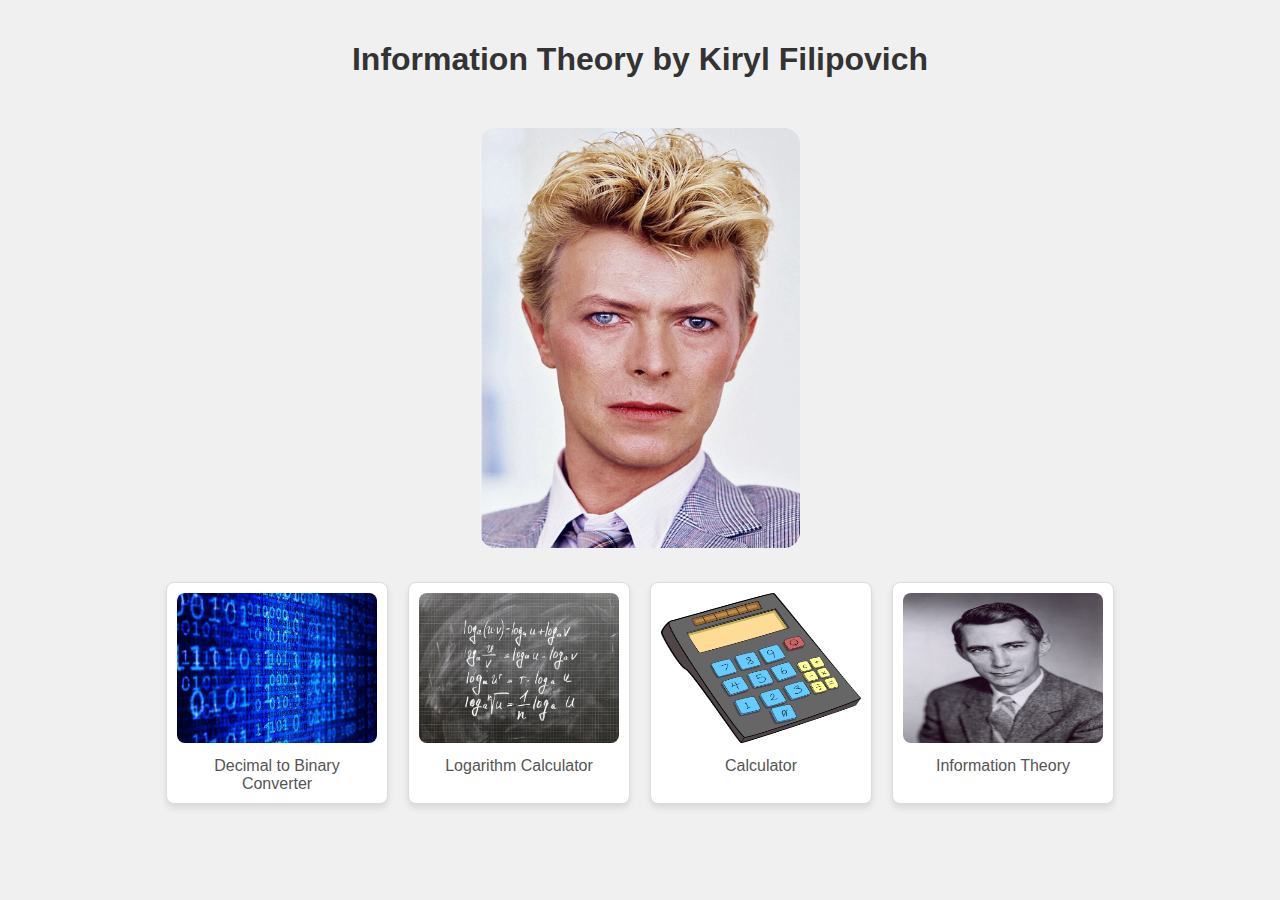
<file: index.html>
<!DOCTYPE html>
<html lang="en">
<head>
    <meta charset="UTF-8">
    <meta name="viewport" content="width=device-width, initial-scale=1.0">
    <title>Information Theory by Kiryl Filipovich</title>
    <link rel="stylesheet" href="styles.css">
</head>
<body>
    <h1>Information Theory by Kiryl Filipovich</h1>
    <div class="main_picture">
        <img src="Screenshot from 2024-06-28 13-11-11.png" width="320px" height="420px" style="margin: 30px; border-radius: 16px;"/>
    </div>
    <div class="container">
        <div class="item" onclick="openLink('decimal-to-binary.html')">
            <img src="digitization-5180477_1280.jpg" width="150" height="150" alt="Decimal to Binary Converter">
            <p>Decimal to Binary Converter</p>
        </div>
        <div class="item" onclick="openLink('logarithm-calculator.html')">
            <img src="logarithm-1544756_1280.jpg" width="150" height="150" alt="Logarithm Calculator">
            <p>Logarithm Calculator</p>
        </div>
        <div class="item" onclick="openLink('calculator.html')">
            <img width="150" height="150" src="school-1555910_1280.png" alt="Calculator">
            <p>Calculator</p>
        </div>
        <div class="item" onclick="openLink('information-theory.html')">
            <img src="shannon.jpg" width="150" height="150" alt="Information Theory">
            <p>Information Theory</p>
        </div>
    </div>
    <script src="script.js"></script>
</body>
</html>
</file>
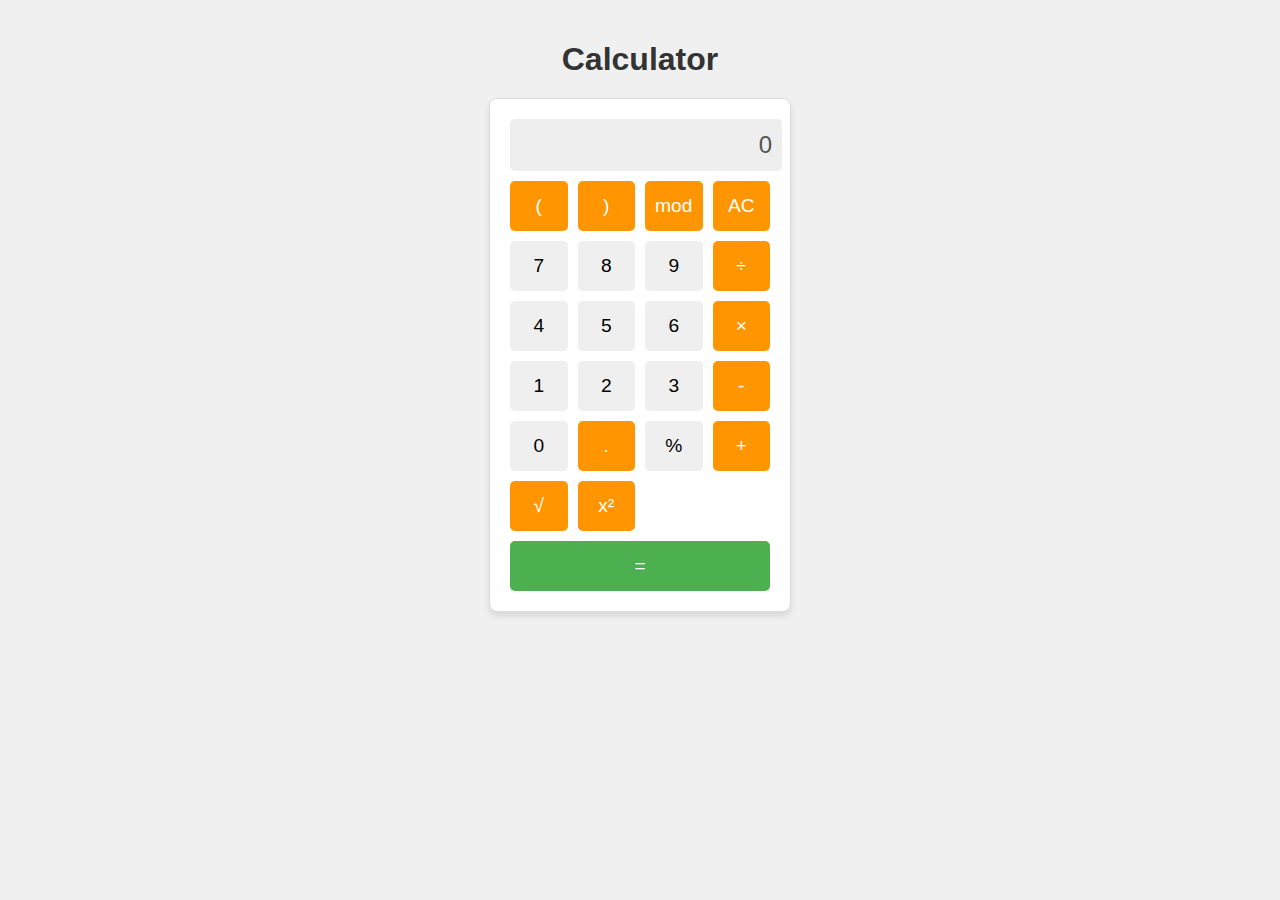
<file: calculator.html>
<!DOCTYPE html>
<html lang="en">
<head>
    <meta charset="UTF-8">
    <meta name="viewport" content="width=device-width, initial-scale=1.0">
    <title>Advanced Calculator</title>
    <link rel="stylesheet" href="calculator-styles.css">
</head>
<body>
    <h1>Calculator</h1>
    <div class="calculator-container">
        <input type="text" class="calculator-screen" value="" disabled />
        <div class="calculator-keys">
            <button type="button" class="operator" value="(">(</button>
            <button type="button" class="operator" value=")">)</button>
            <button type="button" class="operator" value="mod">mod</button>
            <button type="button" class="operator" value="AC">AC</button>
            <button type="button" value="7">7</button>
            <button type="button" value="8">8</button>
            <button type="button" value="9">9</button>
            <button type="button" class="operator" value="/">&divide;</button>
            <button type="button" value="4">4</button>
            <button type="button" value="5">5</button>
            <button type="button" value="6">6</button>
            <button type="button" class="operator" value="*">&times;</button>
            <button type="button" value="1">1</button>
            <button type="button" value="2">2</button>
            <button type="button" value="3">3</button>
            <button type="button" class="operator" value="-">-</button>
            <button type="button" value="0">0</button>
            <button type="button" class="decimal" value=".">.</button>
            <button type="button" value="%">%</button>
            <button type="button" class="operator" value="+">+</button>
            <button type="button" class="operator" value="sqrt">&radic;</button>
            <button type="button" class="operator" value="^2">x²</button>
            <button type="button" class="equal-sign" value="=">=</button>
        </div>
    </div>
    <script src="calculator.js"></script>
</body>
</html>
</file>
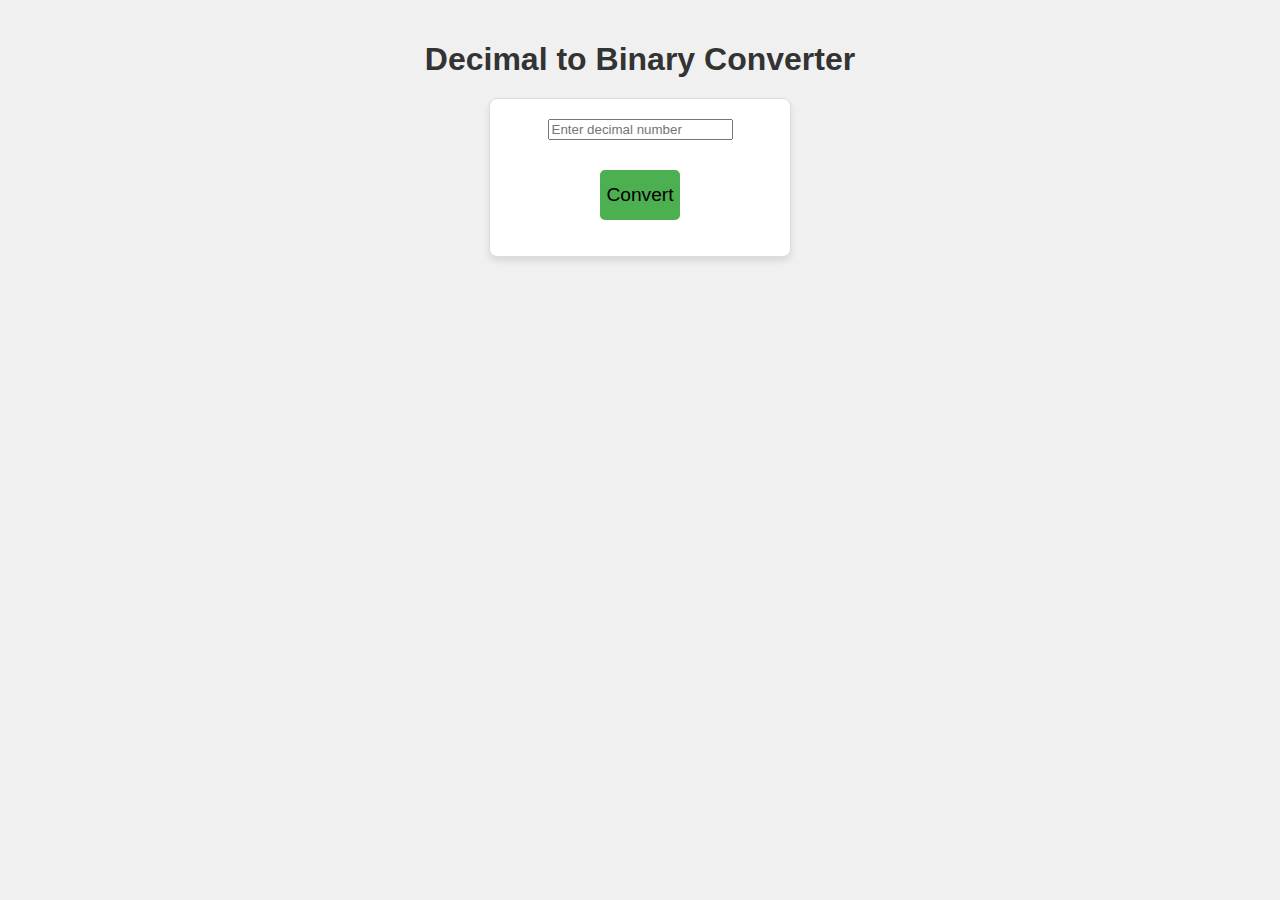
<file: decimal-to-binary.html>
<!DOCTYPE html>
<html lang="en">
<head>
    <meta charset="UTF-8">
    <meta name="viewport" content="width=device-width, initial-scale=1.0">
    <title>Decimal to Binary Converter</title>
    <link rel="stylesheet" href="calculator-styles.css">
</head>
<body>
    <h1>Decimal to Binary Converter</h1>
    <div class="calculator-container">
        <input type="number" id="decimal" placeholder="Enter decimal number">
        <button onclick="convertToBinary()" style="margin-top: 30px;  background-color: #4CAF50;">Convert</button>
        <p id="result"></p>
    </div>
    <script>
        function convertToBinary() {
            const decimal = document.getElementById('decimal').value;
            const binary = parseInt(decimal, 10).toString(2);
            document.getElementById('result').innerText = `Binary: ${binary}`;
        }
    </script>
</body>
</html>
</file>
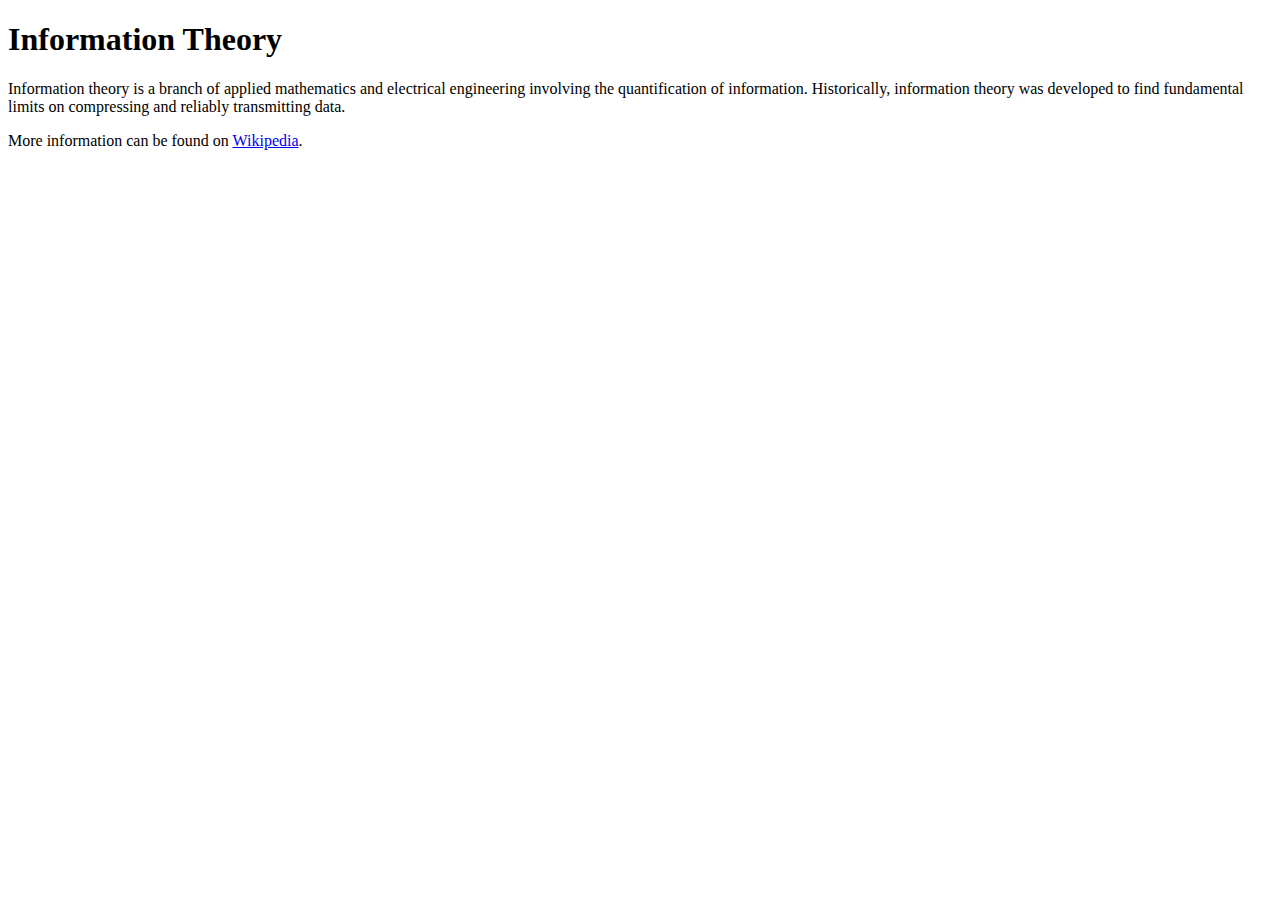
<file: information-theory.html>
<!DOCTYPE html>
<html lang="en">
<head>
    <meta charset="UTF-8">
    <meta name="viewport" content="width=device-width, initial-scale=1.0">
    <title>Information Theory</title>
</head>
<body>
    <h1>Information Theory</h1>
    <p>Information theory is a branch of applied mathematics and electrical engineering involving the quantification of information. Historically, information theory was developed to find fundamental limits on compressing and reliably transmitting data.</p>
    <p>More information can be found on <a href="https://en.wikipedia.org/wiki/Information_theory" target="_blank">Wikipedia</a>.</p>
</body>
</html>
</file>
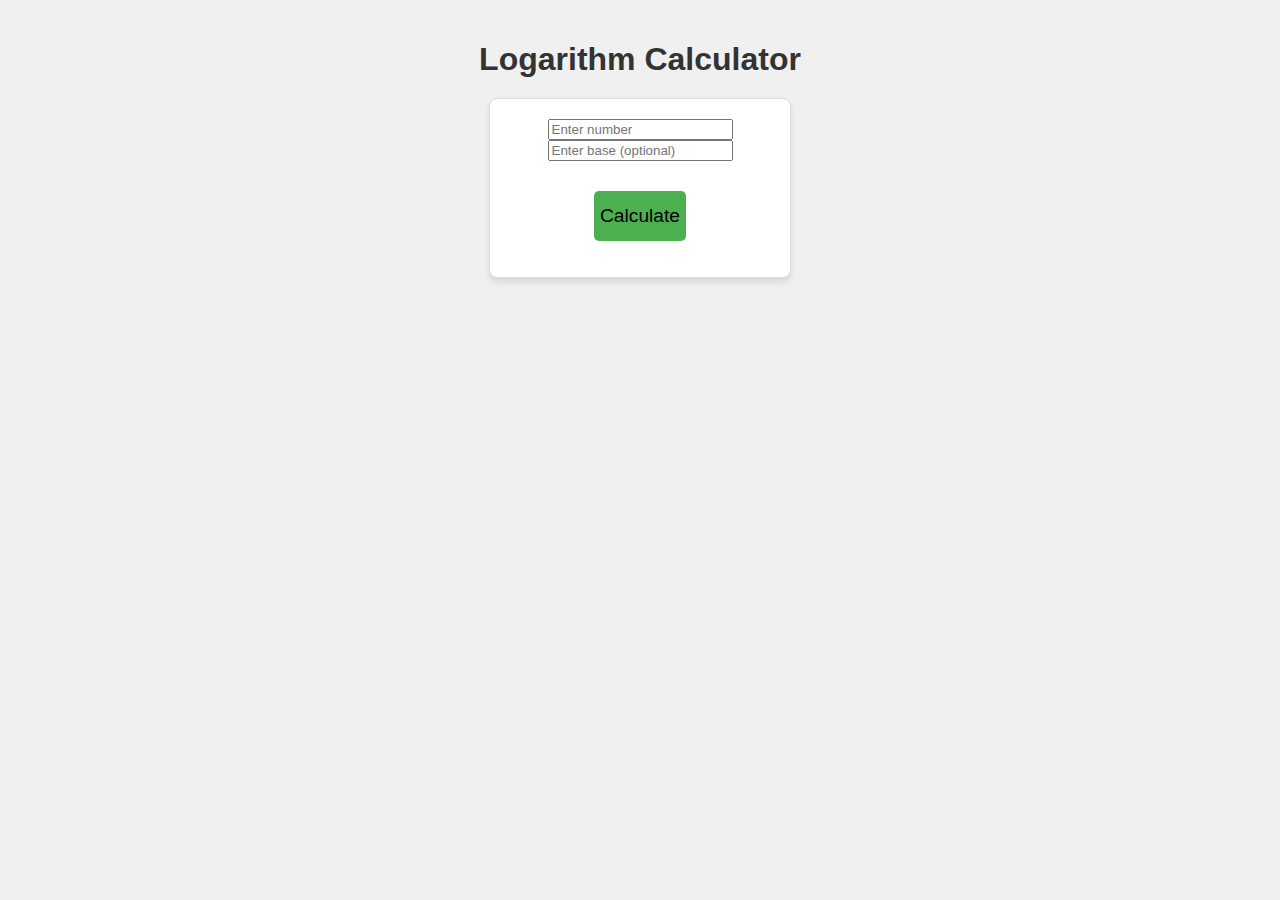
<file: logarithm-calculator.html>
<!DOCTYPE html>
<html lang="en">
<head>
    <meta charset="UTF-8">
    <meta name="viewport" content="width=device-width, initial-scale=1.0">
    <title>Logarithm Calculator</title>
    <link rel="stylesheet" href="calculator-styles.css">
</head>
<body>
    <h1>Logarithm Calculator</h1>
    <div class="calculator-container">
        <input type="number" id="number" placeholder="Enter number">
        <input type="number" id="base" placeholder="Enter base (optional)">
        <button onclick="calculateLog()" style="margin-top: 30px;  background-color: #4CAF50">Calculate</button>
        <p id="result"></p>
    </div>
    <script>
        function calculateLog() {
            const number = document.getElementById('number').value;
            const base = document.getElementById('base').value || 10;
            const result = Math.log(number) / Math.log(base);
            document.getElementById('result').innerText = `Logarithm: ${result}`;
        }
    </script>
</body>
</html>
</file>
<file: styles.css>
body {
    font-family: Arial, sans-serif;
    text-align: center;
    background-color: #f0f0f0;
    margin: 0;
    padding: 20px;
}

h1 {
    color: #333;
    margin-bottom: 20px;
}

.container {
    display: flex;
    justify-content: center;
    gap: 20px;
    flex-wrap: wrap;
}

.item {
    background-color: #fff;
    border: 1px solid #ddd;
    border-radius: 8px;
    padding: 10px;
    transition: transform 0.2s;
    cursor: pointer;
    width: 200px;
    box-shadow: 0 4px 6px rgba(0, 0, 0, 0.1);
}

.item img {
    width: 100%;
    border-radius: 8px;
}

.item p {
    margin: 10px 0 0;
    color: #555;
}

.item:hover {
    transform: scale(1.05);
}

input, select, button {
    margin: 10px 0;
    padding: 10px;
    border: 1px solid #ccc;
    border-radius: 4px;
    font-size: 16px;
}

button {
    background-color: #4CAF50;
    color: white;
    cursor: pointer;
}

button:hover {
    background-color: #45a049;
}

p#result {
    font-size: 18px;
    color: #333;
}
</file>
<file: calculator-styles.css>
body {
    font-family: Arial, sans-serif;
    text-align: center;
    background-color: #f0f0f0;
    margin: 0;
    padding: 20px;
}

h1 {
    color: #333;
    margin-bottom: 20px;
}

.calculator-container {
    background-color: #fff;
    border: 1px solid #ddd;
    border-radius: 8px;
    padding: 20px;
    width: 260px;
    margin: 0 auto;
    box-shadow: 0 4px 6px rgba(0, 0, 0, 0.1);
}

.calculator-screen {
    width: 100%;
    height: 50px;
    border: none;
    background-color: #eee;
    text-align: right;
    padding-right: 10px;
    font-size: 1.5em;
    border-radius: 5px;
    margin-bottom: 10px;
}

.calculator-keys {
    display: grid;
    grid-template-columns: repeat(4, 1fr);
    gap: 10px;
}

button {
    height: 50px;
    font-size: 1.2em;
    border: none;
    border-radius: 5px;
    cursor: pointer;
}

button.operator {
    background-color: #ff9500;
    color: white;
}

button.equal-sign {
    background-color: #4CAF50;
    color: white;
    grid-column: span 4;
}

button:active {
    transform: scale(0.98);
}

button:focus {
    outline: none;
}

button.operator {
    background-color: #ff9500;
}

button.equal-sign {
    background-color: #4CAF50;
}

button:active {
    transform: scale(0.98);
}

button:focus {
    outline: none;
}

button[operator="AC"] {
    background-color: #ff3b30;
}

button[operator="sqrt"], button[operator="^2"], button[operator="%"], button[operator="mod"] {
    background-color: #555;
    color: white;
}

button.decimal, button.operator {
    background-color: #ff9500;
    color: white;
}
</file>
